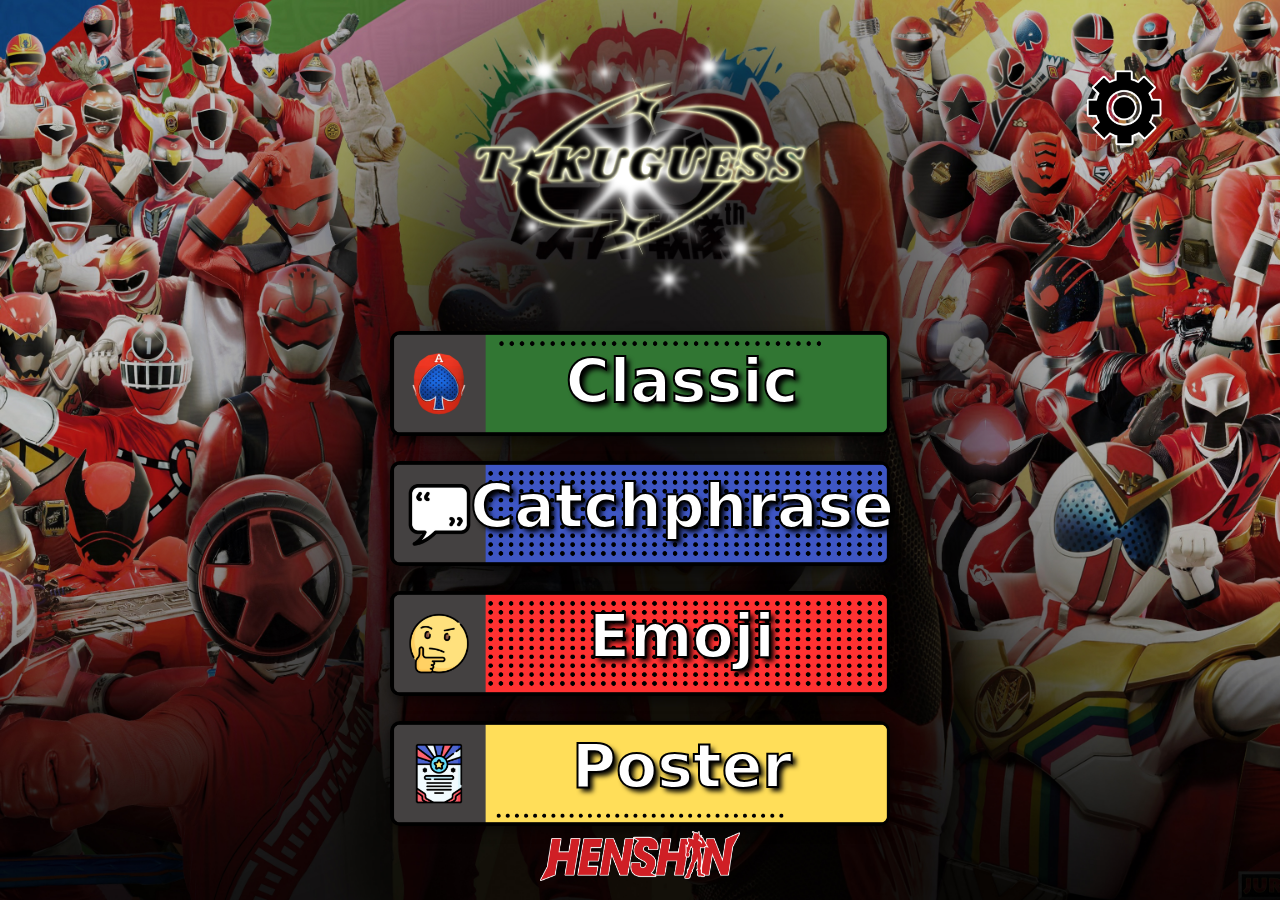
<file: index.html>
<!DOCTYPE html>
<html lang="en">
<head>
    <meta charset="UTF-8">
    <meta name="viewport" content="width=device-width, initial-scale=1.0">
    <title>TokuGuess</title>
    <link rel="icon" type="image/x-icon" href="/imgs/icon.png">
    <meta name="description" content="Jogo para adivinhar tudo sobre Tokusatsu">
    <meta name="keywords" content="Tokusatsu, jogo, adivinhar">
    <meta name="author" content="Reinaldo Calixto Junior">
    <link rel="stylesheet" type="text/css" href="styles.css" />
</head>
<body class="index">

    <div class="logo-container">
        <a href="index.html">
            <img src="imgs/logo.png" alt="TokuGuess Logo" class="logo">
        </a>
    </div>

    <div class="buttons-container">
        <a href="classic.html" title="Get clues on every try">
        <button type="button" class="classic"><b>Classic</b></button>
        </a>
        <a href="catch.html" title="Guess the show with it's catchphrase">
        <button type="button" class="catch"><b>Catchphrase</b></button>
        </a>
        <a href="emoji.html" title="Guess with a set of emojis">
        <button type="button" class="emoji"><b>Emoji</b></button>
        </a>
        <a href="poster.html" title="Guess the show's poster">
        <button type="button" class="poster"><b>Poster</b></button>
        </a>
    </div>

    <a href="registro.html" title="Login/Registro">
        <img src="imgs/lr.png" alt="Henshin (Login;Register)" class="lr">
    </a>

    <div class="cog" id="cog">
        <a href="settings.html">
        <img src="imgs/cog.png" alt="Cog">
        </a>
    </div>

    <script>
        document.getElementById("cog").addEventListener("click", function() {
            this.classList.add("rotate");

            
            setTimeout(() => {
                this.classList.remove("rotate");
            }, 2000);
        });
    </script>
</body>
</html>
</file>
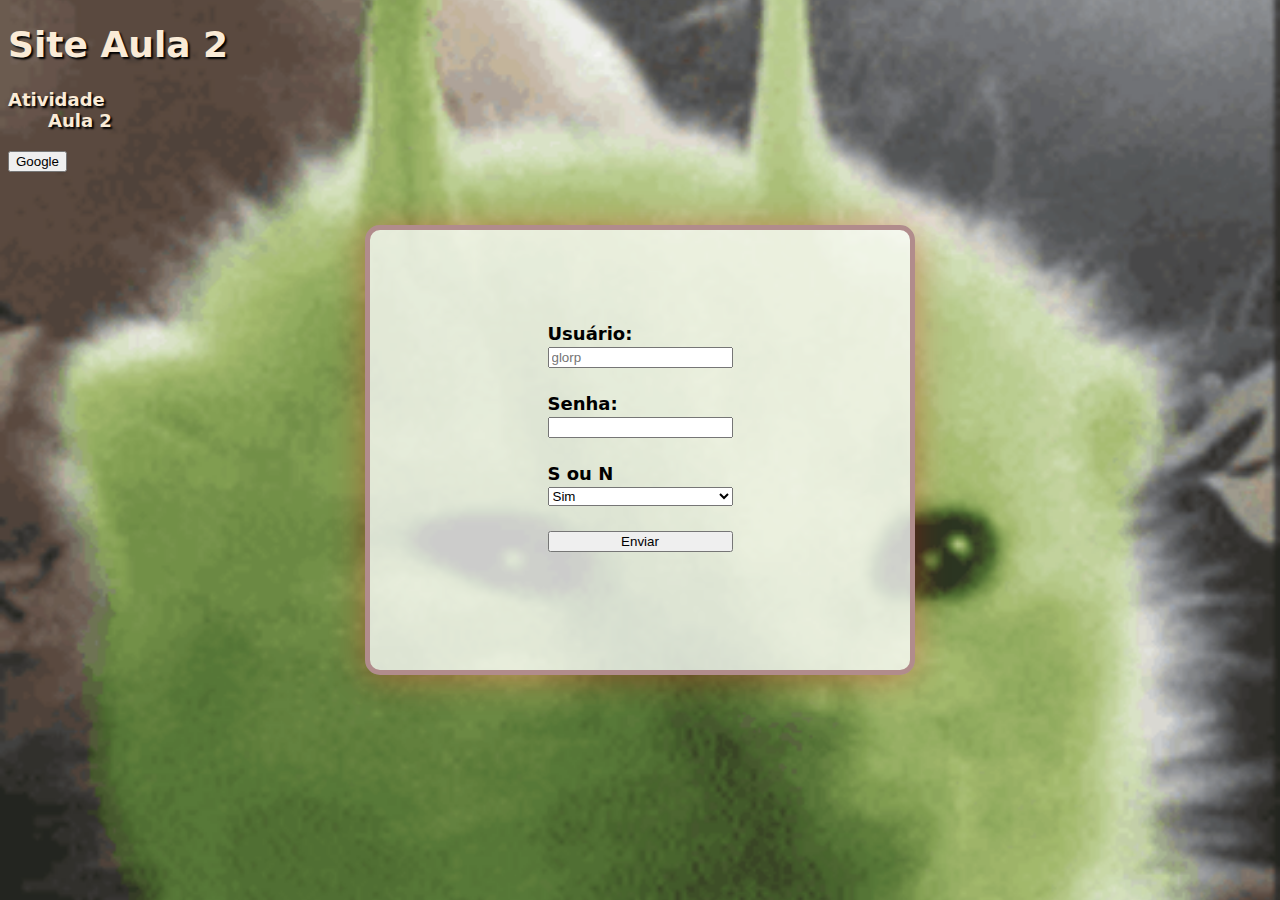
<file: DevWeb/index.html>
<!DOCTYPE html>
<html lang="en">
<head>
    <meta charset="UTF-8">
    <meta name="viewport" content="width=device-width, initial-scale=1.0">
    <link rel="stylesheet" href="styles.css">
    <title>Site DEVWeb</title>
</head>
<body class="main">
    <div class="txt">
        <h1>Site Aula 2</h1>
        <dl>
            <dt>Atividade</dt>
            <dd>Aula 2</dd>
        </dl>
    </div>
    <div class="box">
        <form action="https://formspree.io/f/mvgzepby" method="post" class="nelson">
            <label for="username">Usuário:</label>
            <input type="text" name="username" placeholder="glorp" required>
            <label for="password">Senha:</label>
            <input type="password" name="senha" required>
            <label for="SouN">S ou N</label>
            <select name="SouN" id="SouN">
                <option value="Sim">Sim</option>
                <option value="Não">Não</option>
            </select>
            <input type="submit" value="Enviar">
        </form>
    </div>
    <a href="https://www.google.com" target="_blank" title="Google">
        <button>Google</button>
    </a>
</body>
</html>
</file>
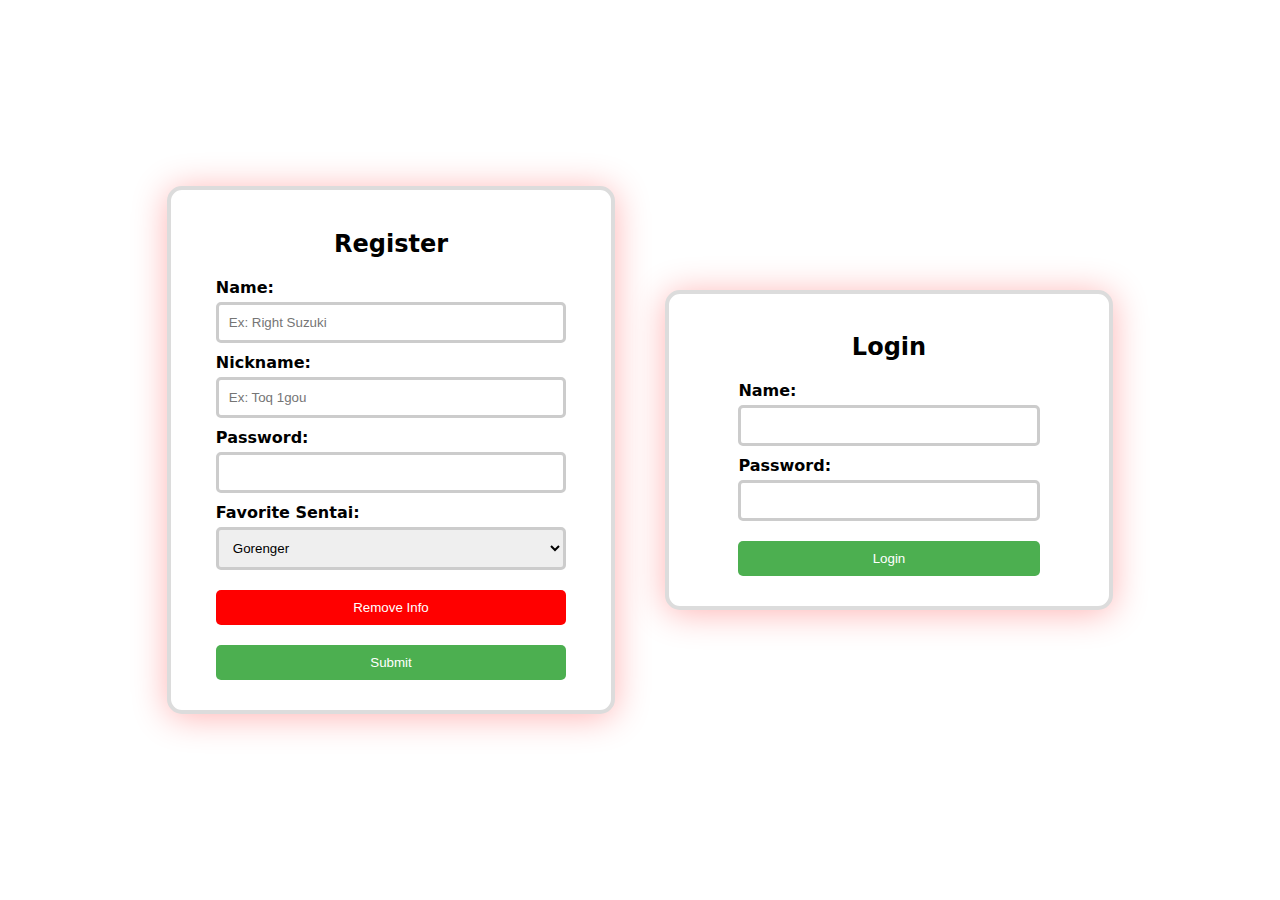
<file: registro.html>
<!DOCTYPE html>
<html lang="en">
<head>
    <title>TokuGuess</title>
    <link rel="icon" type="image/x-icon" href="/imgs/icon.png">
    <meta charset="UTF-8">
    <meta name="description" content="Registro">
    <meta name="keywords" content="Registrar, usuário, senha">
    <meta name="author" content="Reinaldo Calixto Junior">
    <meta name="viewport" content="width=device-width, initial-scale=1.0">
    <link rel="stylesheet" href="styles.css" type="text/css">
</head>
<body class="reg">
    <!-- Form inside the box -->
    <div class="boxr">
        <h2 style="font-family: system-ui, -apple-system, BlinkMacSystemFont, 'Segoe UI', Roboto, Oxygen, Ubuntu, Cantarell, 'Open Sans', 'Helvetica Neue', sans-serif;justify-content: center;">Register</h2>
        <form action="index.html" method="post" onsubmit="window.location.href='index.html'; return false;">
            <div>
                <label for="nome"><b>Name:</b></label>
                <input type="text" id="nome" name="nome" placeholder="Ex: Right Suzuki" required>
            </div>
    
            <div>
                <label for="apelido">Nickname:</label>
                <input type="text" id="apelido" name="apelido" placeholder="Ex: Toq 1gou" required>
            </div>
    
            <div>
                <label for="pass">Password:</label>
                <input type="password" id="pass" name="pass" required>
            </div>
    
            <div>
                <label for="fav">Favorite Sentai:</label>
                <select name="fav" id="fav">
                    <script>
                        const opcoes = [
                            "Gorenger", "JAKQ", "Battle Fever J", "Denziman", "Sun Vulcan",  
                            "Goggle V", "Dynaman", "Bioman", "Changeman", "Flashman",  
                            "Maskman", "Liveman", "Turboranger", "Fiveman", "Jetman",  
                            "Zyuranger", "Dairanger", "Kakuranger", "Ohranger", "Carranger",  
                            "Megaranger", "Gingaman", "Gogo V", "Timeranger", "Gaoranger",  
                            "Hurricaneger", "Abaranger", "Dekaranger", "Magiranger", "Boukenger",  
                            "Gekiranger", "Go-Onger", "Shinkenger", "Goseiger", "Gokaiger",  
                            "Go-Busters", "Kyoryuger", "ToQger", "Ninninger", "Zyuohger",  
                            "Kyuranger", "Lupinranger VS Patranger", "Ryusoulger", "Kiramager",  
                            "Zenkaiger", "DonBrothers", "King-Ohger", "Boonboomger", "Gozyuger"
                        ]
                        const select=document.getElementById("fav");
    
                        opcoes.forEach((nome) => {
                            let option = document.createElement("option");
                            option.value = nome;
                            option.textContent = nome;
                            select.appendChild(option);
                        })
                    </script>
                </select>
            </div>
    
            <div>
                <input type="reset" class="apagar" value="Remove Info">
            </div>
    
            <div id = "sub">
                <input type="submit" class="enviar" value="Submit">
            </div>
                    
        </form>
    </div>
    <div class="boxl">
        <h2>Login</h2>
        <form action="index.html" method="post" onsubmit="window.location.href='index.html'; return false;">
            <div>
                <label for="nomel">Name:</label>
                <input type="text" id="nomel" name="nomel" required>
            </div>
            <div>
                <label for="senhal">Password:</label>
                <input type="password" id="passl" name="passl" required>
            </div>
            <div>
                <input type="submit" class="enviar" value="Login">
            </div>
        </form>
    </div>
</body>
</file>
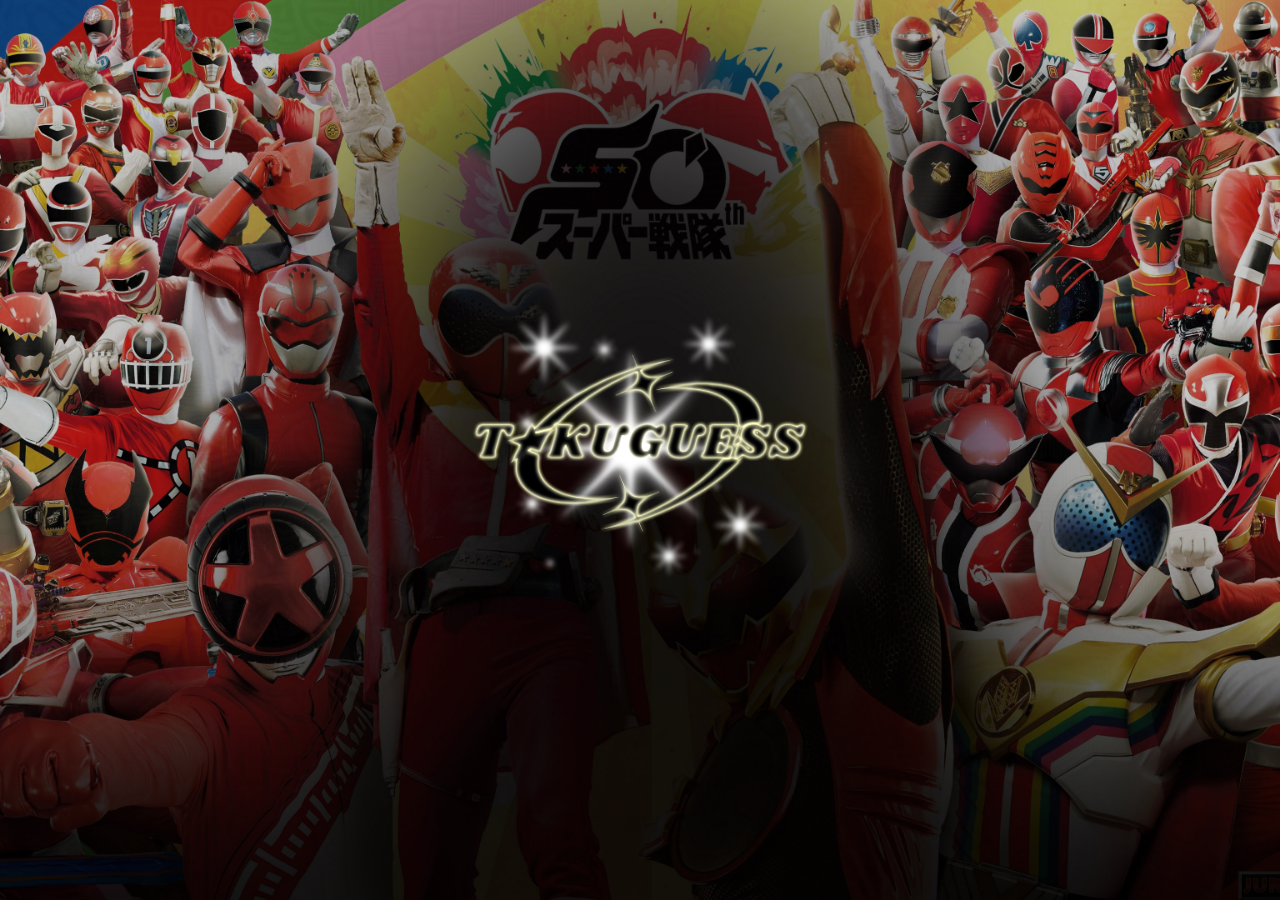
<file: settings.html>
<!DOCTYPE html>
<html lang="en">
<head>
    <title>TokuGuess</title>
    <link rel="icon" type="image/x-icon" href="/imgs/icon.png">
    <meta charset="UTF-8">
    <meta name="description" content="Configurações do site">
    <meta name="keywords" content="Configurações, idioma, foto">
    <meta name="author" content="Reinaldo Calixto Junior">
    <meta name="viewport" content="width=device-width, initial-scale=1.0">
    <link rel="stylesheet" href="styles.css" type="text/css">
</head>
<body class="settings">
    <div class="logo-container">
        <a href="index.html">
            <img src="imgs/logo.png" alt="TokuGuess Logo" class="logo">
        </a>
    </div>
</body>

</html>
</file>
<file: styles.css>
html, body {
    height: 100%;
    margin: 0;
    display: flex;
    flex-direction: column;
    justify-content: center;
    align-items: center;
}

body.index, body.settings {
    background-image: url(imgs/bg2.jpg);
    background-position: top center;
    background-repeat: no-repeat;
    background-size: cover;
    background-attachment: fixed;
}

.logo-container {
    display: flex;
    align-items: center;
    justify-content: center;
    margin-bottom: 10px;
}

.logo {
    transform: scale(0.9);
}

.classic, .catch, .emoji, .poster {
    width: 500px;
    height: 105px;
    border: none;
    border-radius: 10px;
    color: white;
    font-size: 60px;
    font-weight: bold;
    display: flex;
    justify-content: center;
    align-items: center;
    font-family: system-ui, -apple-system, BlinkMacSystemFont, 'Segoe UI', Roboto, Oxygen, Ubuntu, Cantarell, 'Open Sans', 'Helvetica Neue', sans-serif;
    padding-left: 90px;
    padding-bottom: 15px;
    -webkit-text-stroke: 2px black;
    cursor: pointer;
    outline: none;
    text-shadow: 4px 4px 5px rgba(0, 0, 0, 1);
    box-shadow: 0 4px 12px rgba(0, 0, 0, 0.5);
    margin-bottom: 25px;
    background-color: rgba(0, 0, 0, 0.4);
    
}

.classic {
    background-image: url('imgs/Classic.png');
    background-size: cover;
    background-position: center;
    background-repeat: no-repeat;
    padding-top: 10px;
}

.catch {
    background-image: url('imgs/Catchphrase.png');
    background-size: cover;
    background-position: center;
    background-repeat: no-repeat;
}

.emoji {
    background-image: url('imgs/Emoji.png');
    background-size: cover;
    background-position: center;
    background-repeat: no-repeat;
}

.poster{
    background-image: url('imgs/Poster.png');
    background-size: cover;
    background-position: center;
    background-repeat: no-repeat;
}

.classic:hover, .catch:hover, .emoji:hover, .poster:hover {
    background-color: rgba(0, 0, 0, 0.6);
    box-shadow: 0 6px 15px rgba(0, 0, 0, 0.7);
    transform: scale(1.05);
    transition: all 0.3s ease;
}

.classic:not(:hover), .catch:not(:hover), .emoji:not(hover), .poster:not(hover) {
    transition: all 0.3s ease;
}

.lr {
    width: 200px;
    height: 50px;
    font-size: 18px;
    margin-top: -20px;
}

.cog {
    position: absolute;
    top: -150px;
    right: -100px;
    transform: scale(0.15);
    cursor: pointer;
}

body.reg {
    width: 100%;
    background-color: white;
    background-repeat: no-repeat;
    background-attachment: fixed;
    background-size: cover;
    background-position: top center;
    display: flex;
    justify-content: center;
    align-items: center;
    height: 100%;
    margin: 0;
    flex-direction: row;
    
    gap: 50px; /* Espaçamento entre as caixas */
}

.rotate {
    animation: rotateCog 1s linear forwards;
}

@keyframes rotateCog {
    0% {
        transform: scale(0.15) rotate(0deg);
    }
    100% {
        transform: scale(0.15) rotate(360deg);
    }
}

.boxr, .boxl {
    border:solid;
    padding:35px;
    border-radius: 10px;
}

a {
    text-decoration: none;
}

.boxr, .boxl {
    background-color: white;
    padding: 20px;
    border-radius: 15px; /* Rounded corners */
    box-shadow: 0 3px 35px rgba(255, 0, 0, 0.3);
    border: 4px solid #dcdcdc; /* Soft gray border */
    width: 400px; /* Set the width of the form box */
    max-width: 100%; 
    flex-direction: column;
    display: flex;
    justify-content: center; /* Centraliza verticalmente o conteúdo */
    align-items: center; /* Centraliza horizontalmente o conteúdo */
    font-family: system-ui, -apple-system, BlinkMacSystemFont, 'Segoe UI', Roboto, Oxygen, Ubuntu, Cantarell, 'Open Sans', 'Helvetica Neue', sans-serif;
    font-weight: bold;
}

h2 {
    text-align: center;
    font-size: 24px;
    margin-bottom: 20px; /* Espaçamento abaixo do título */
    font-family: system-ui, -apple-system, BlinkMacSystemFont, 'Segoe UI', Roboto, Oxygen, Ubuntu, Cantarell, 'Open Sans', 'Helvetica Neue', sans-serif;
}

form {
    display: flex;
    flex-direction: column;
}

form div {
    margin-bottom: 10px;
}

input[type="text"], input[type="password"], select {
    width: 100%;
    padding: 10px;
    margin-top: 5px;
    border: 3px solid #ccc;
    border-radius: 5px;
    box-sizing: border-box; 
}

input[type="submit"] {
    width: 100%;
    padding: 10px;
    margin-top: 10px;
    background-color: #4CAF50;
    color: white;
    border: none;
    border-radius: 5px;
    cursor: pointer;
}

input[type="reset"] {
    width: 100%;
    padding: 10px;
    margin-top: 10px;
    background-color: #ff0000;
    color: white;
    border: none;
    border-radius: 5px;
    cursor: pointer;
}

input[type="submit"]:hover {
    background-color: #226126;
}

input[type="reset"]:hover {
    background-color: #700404;
}
</file>
<file: DevWeb/styles.css>
.main {
    background-image: url(wd77r4ka4a9d1.png);
    background-repeat: no-repeat;
    background-size: cover;
    background-position: center;
    background-attachment: fixed;
    font-family: system-ui, -apple-system, BlinkMacSystemFont, 'Segoe UI', Roboto, Oxygen, Ubuntu, Cantarell, 'Open Sans', 'Helvetica Neue', sans-serif;
    font-weight: bold;
    font-size: 18px;
}

.box {
    position: absolute;
    top: 50%;
    left: 50%;
    transform: translate(-50%, -50%);

    display: flex;
    flex-direction: column;
    justify-content: center;
    align-items: center;
    background-color: rgba(255, 255, 255, 0.77);
    border: 5px solid rgb(177, 140, 140);
    border-radius: 15px;
    box-shadow: 0 3px 35px rgba(255, 0, 0, 0.3);
    width: 500px;
    height: 400px;
    padding: 20px;
}

.txt {
    color: antiquewhite;
    text-shadow: 2px 2px 2px black;
}
form {
    display: flex;
    flex-direction: column;
}

label {
    margin-bottom: 3px; 
}
input, select {
    margin-bottom: 25px;
}
</file>
